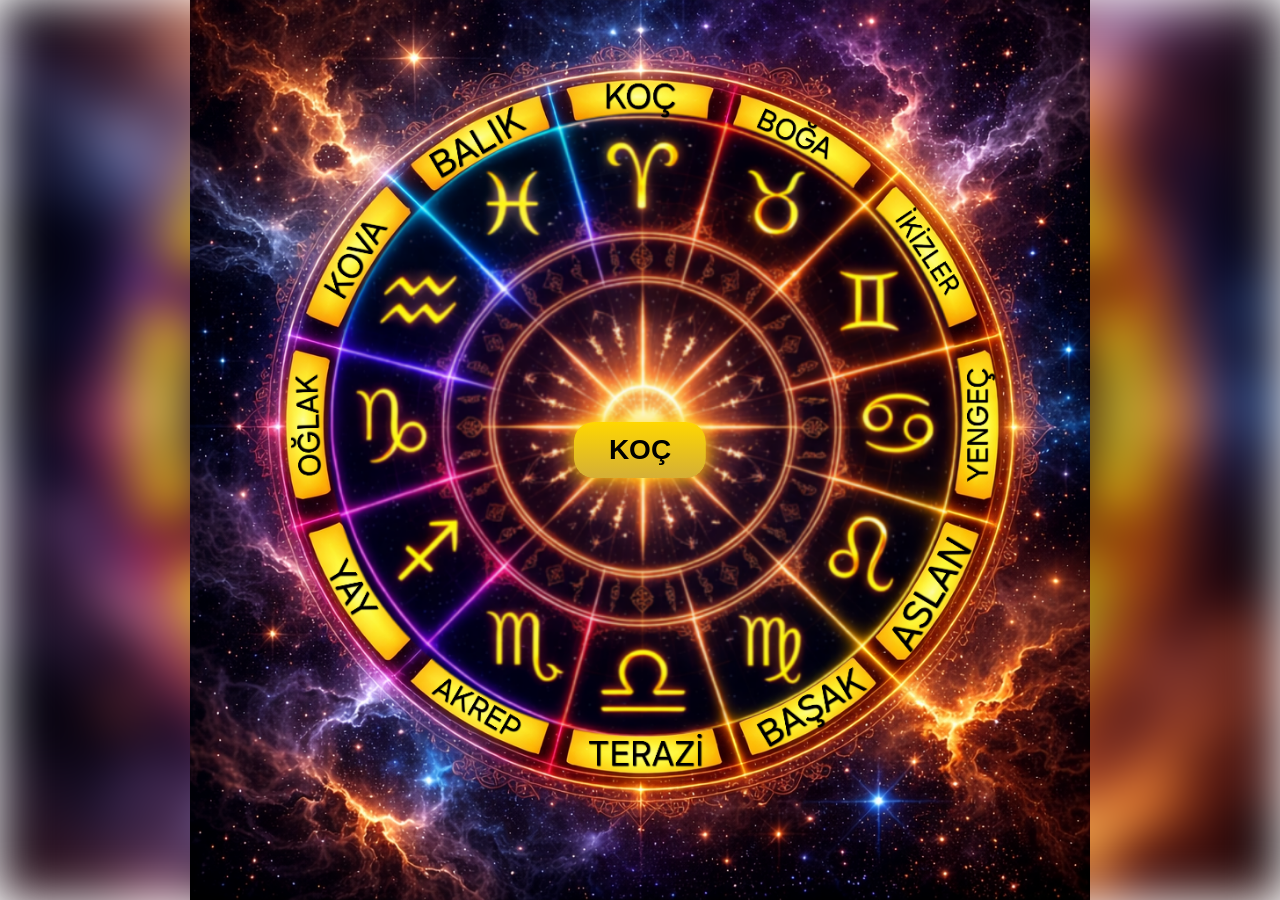
<file: index.html>
<!DOCTYPE html>
<html lang="tr">
<head>
<meta charset="UTF-8">
<meta name="viewport" content="width=device-width, initial-scale=1.0">
<title>Burç</title>

<style>
body{
    margin:0;
    overflow:hidden;
    font-family:Arial, sans-serif;
}

/* BLUR ARKA PLAN */
.bg-blur{
    position:fixed;
    width:100%;
    height:100%;
    background:url("zodiac-background.jpg") center/cover no-repeat;
    filter:blur(25px);
    z-index:-1;
}

/* ANA GÖRSEL */
.bg{
    position:fixed;
    width:100%;
    height:100%;
    object-fit:contain;
    z-index:0;
}

/* BUTON */
button{
    position:absolute;
    top:50%;
    left:50%;
    transform:translate(-50%,-50%);
    background:linear-gradient(#FFD700,#D4AF37);
    color:black;
    font-size:28px;
    font-weight:bold;
    padding:12px 35px;
    border-radius:20px;
    border:none;
    cursor:pointer;
    box-shadow:0 0 20px gold;
    transition:0.3s;
    z-index:5;
}

button:hover{
    transform:translate(-50%,-50%) scale(1.1);
}

/* VIDEO */
video{
    position:fixed;
    width:100%;
    height:100%;
    display:none;
    background:black;
    z-index:1;
}
</style>
</head>

<body>

<div class="bg-blur"></div>
<img src="zodiac-background.jpg" class="bg">

<button id="btn"></button>
<video id="v" controls></video>

<script>
// Burçlar
const burclar = {
    koc: "KOÇ",
    boga: "BOĞA",
    ikizler: "İKİZLER",
    yengec: "YENGEÇ",
    aslan: "ASLAN",
    basak: "BAŞAK",
    terazi: "TERAZİ",
    akrep: "AKREP",
    yay: "YAY",
    oglak: "OĞLAK",
    kova: "KOVA",
    balik: "BALIK"
};

// Parametreler
const urlParams = new URLSearchParams(window.location.search);
const burc = urlParams.get("burc");
const id = urlParams.get("id");

// seçim
const secilen = burc && burclar[burc] ? burc : "koc";

// elementler
const btn = document.getElementById("btn");
const v = document.getElementById("v");

btn.innerText = burclar[secilen];

// BAŞLAT
btn.onclick = function(){
    btn.style.display = "none";

    v.src = secilen + "/" + secilen + ".mp4";
    v.style.display = "block";
    v.play();

    console.log("Müşteri ID:", id);
};

// VIDEOYA TIKLAYINCA KAPAT
v.onclick = function(){
    resetEkran();
};

// VIDEO BİTİNCE
v.onended = function(){
    resetEkran(); // 🔥 TAM RESET
};

// 🔥 HER ŞEYİ BAŞA SAR
function resetEkran(){
    v.pause();
    v.currentTime = 0;
    v.style.display = "none";

    btn.style.display = "block"; // tekrar ortada
}
</script>

</body>
</html>
</file>
